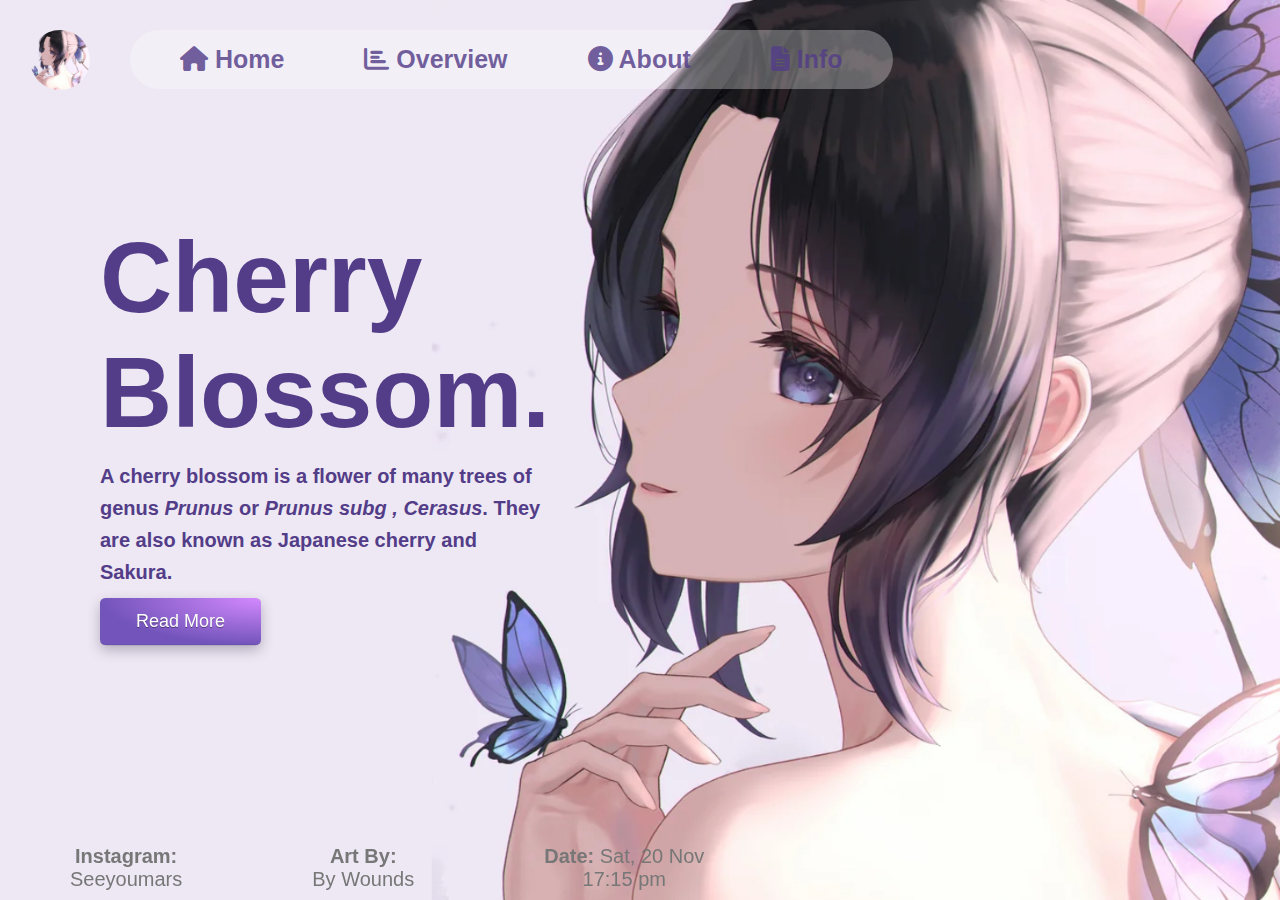
<file: index.html>
<!DOCTYPE html>
<html lang="en">

<head>
  <meta charset="UTF-8">
  <meta name="viewport" content="width=device-width, initial-scale=1.0">
  <title>Cherry Blossom</title>
  <link rel="stylesheet" href="website.css">
  <link href="https://cdnjs.cloudflare.com/ajax/libs/font-awesome/6.0.0-beta3/css/all.min.css" rel="stylesheet">
  <link rel="preconnect" href="https://fonts.googleapis.com">
  <link rel="preconnect" href="https://fonts.gstatic.com" crossorigin>
</head>

<body>

  <header class="header">
    <img src="images/bg.png" alt="Profile Picture" class="profile">
    <nav>
      <ul class="nav-links">
        <li><button><i class="fas fa-home"></i> Home</button></li>
        <li><button><i class="fas fa-chart-bar"></i> Overview</button></li>
        <li><button><i class="fas fa-info-circle"></i> About</button></li>
        <li><button><i class="fas fa-file-alt"></i> Info</button></li>
      </ul>
    </nav>
  </header>


  <main class="main-content">
    <div class="content">
      <h1 class="title">Cherry Blossom.</h1>
      <p class="description">
        A cherry blossom is a flower of many trees of genus <em>Prunus</em> or <em>Prunus subg , Cerasus</em>. They are
        also known as Japanese cherry and Sakura.
      </p>
      <button class="read-more-btn">Read More</button>
    </div>
  </main>


  <footer class="footer">
    <p class="insta">
      <strong>Instagram:</strong> <span class="Username">Seeyoumars</span>
    </p>
    <p class="art">
      <strong>Art By:</strong> <span class="art-by">By Wounds</span>
    </p>
    <p class="date">
      <strong>Date:</strong> Sat, 20 Nov <span class="time">17:15 pm</span>
    </p>
  </footer>
</body>

</html>
</file>
<file: website.css>
/* General Reset */
body, html {
  margin: 0;
  padding: 0;
  background-image: url('images/bg2.jpg'); 
  background-size:cover; 
  background-position: center; 
  background-repeat: no-repeat; 
  font-family: Roboto , Arial;
  overflow-x: hidden;
  height: 100vh;
  width: 100%;
}

.header {
  display: flex;
  justify-content: flex-start;
  vertical-align: top;
}

.profile {
  width: 60px;
  height: 60px;
  border-radius: 50%; 
  object-fit: cover;
  object-position: top;
  display: flex;
  align-items: center;
  margin: 30px;
  cursor: pointer;
}

.nav-links {
  list-style: none;
  display: flex;
  font-size: 20px;
  padding: 0 20px;
  margin: 30px 10px 0;
  gap: 20px;
  border-radius: 50px;
  background-color: rgba(255, 255, 255, 0.3);
}

.nav-links button {
  background-color: transparent; 
  color: #533d88cf;
  font-weight: bold;
  font-size: 25px;
  border: none;
  cursor: pointer;
  padding: 15px 30px;
  border-radius: 100px;
  transition: background-color 0.25s, box-shadow 0.15s;
}

.nav-links button:hover {
  background-color: #533d88;
  color: white;
  box-shadow: 5px 5px 13px rgba(83, 61, 136, 0.6);
}


.main-content {
  display: flex;
  flex-direction: column;
  align-items: flex-start;
  text-align: left;
  position: relative;
  margin: 0;
}

.title {
  width: 400px;
  font-size: 100px;
  color: #533d88;
  font-weight: bold;
  margin: 100px 0 0 100px;
  display: flex;
}

.description {
  font-size: 20px;
  color: #533d88;
  font-weight: bold;
  width: 450px;
  line-height: 1.6;
  margin: 10px 0 0 100px;
}


.read-more-btn {
  padding: 10px 20px;
  margin: 10px 0px 0px 100px;
  font-size: 18px;
  display: inline-block;
  outline: 0;
  border: 0;
  cursor: pointer;
  will-change: box-shadow,transform;
  background: radial-gradient( 100% 100% at 100% 0%, #d489ff 0%, #7254ba 100% );
  box-shadow: 0px 0.01em 0.01em rgb(45 35 66 / 40%), 0px 0.3em 0.7em -0.01em rgb(45 35 66 / 30%), inset 0px -0.01em 0px rgb(58 65 111 / 50%);
  padding: 0 2em;
  border-radius: 0.3em;
  color: #fff;
  height: 2.6em;
  text-shadow: 0 1px 0 rgb(0 0 0 / 40%);
  transition: box-shadow 0.15s ease, transform 0.15s ease;
}

.read-more-btn:hover {
  box-shadow: 0px 0.1em 0.2em rgb(45 35 66 / 40%), 0px 0.4em 0.7em -0.1em rgb(45 35 66 / 30%), inset 0px -0.1em 0px #7254ba;
  transform: translateY(-0.1em);
}

.read-more-btn:active{
  box-shadow: inset 0px 0.1em 0.6em #533d88;
  transform: translateY(0em);
}

.footer {
  width: 700px;
  font-size: 20px;
  color: #777;
  display: flex;
  text-align: center;
  vertical-align:text-bottom;
  margin: 180px 20px 0 70px;
  gap: 130px;
  position: fixed;
}

.Username, .art-by, .time {
  display: block;
  font-size: 20px;
}
</file>
